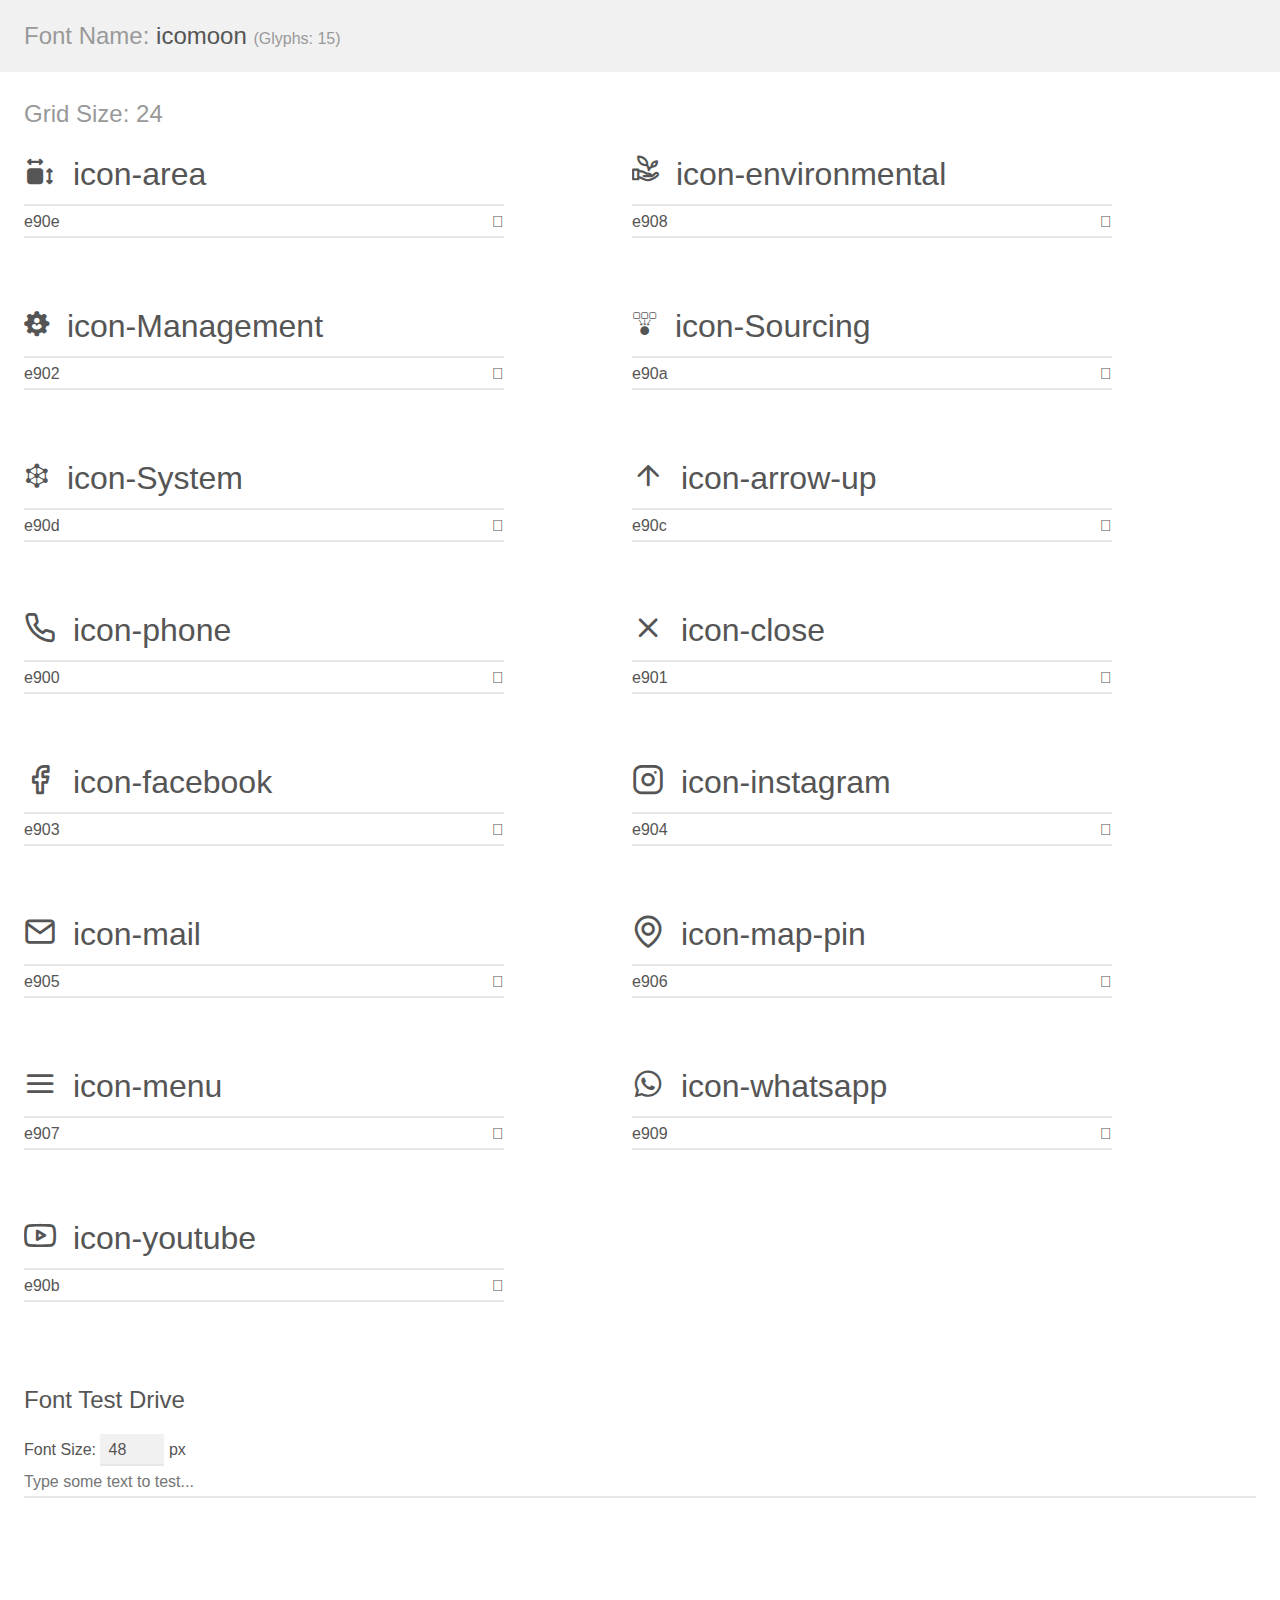
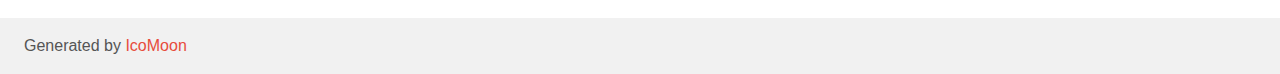
<file: assets/fonts/demo.html>
<!doctype html>
<html>
<head>
    <meta charset="utf-8">
    <title>IcoMoon Demo</title>
    <meta name="description" content="An Icon Font Generated By IcoMoon.io">
    <meta name="viewport" content="width=device-width, initial-scale=1">
    <link rel="stylesheet" href="demo-files/demo.css">
    <link rel="stylesheet" href="style.css"></head>
<body>
    <div class="bgc1 clearfix">
        <h1 class="mhmm mvm"><span class="fgc1">Font Name:</span> icomoon <small class="fgc1">(Glyphs:&nbsp;15)</small></h1>
    </div>
    <div class="clearfix mhl ptl">
        <h1 class="mvm mtn fgc1">Grid Size: 24</h1>
        <div class="glyph fs1">
            <div class="clearfix bshadow0 pbs">
                <span class="icon-area"></span>
                <span class="mls"> icon-area</span>
            </div>
            <fieldset class="fs0 size1of1 clearfix hidden-false">
                <input type="text" readonly value="e90e" class="unit size1of2" />
                <input type="text" maxlength="1" readonly value="&#xe90e;" class="unitRight size1of2 talign-right" />
            </fieldset>
            <div class="fs0 bshadow0 clearfix hidden-true">
                <span class="unit pvs fgc1">liga: </span>
                <input type="text" readonly value="" class="liga unitRight" />
            </div>
        </div>
        <div class="glyph fs1">
            <div class="clearfix bshadow0 pbs">
                <span class="icon-environmental"></span>
                <span class="mls"> icon-environmental</span>
            </div>
            <fieldset class="fs0 size1of1 clearfix hidden-false">
                <input type="text" readonly value="e908" class="unit size1of2" />
                <input type="text" maxlength="1" readonly value="&#xe908;" class="unitRight size1of2 talign-right" />
            </fieldset>
            <div class="fs0 bshadow0 clearfix hidden-true">
                <span class="unit pvs fgc1">liga: </span>
                <input type="text" readonly value="" class="liga unitRight" />
            </div>
        </div>
        <div class="glyph fs1">
            <div class="clearfix bshadow0 pbs">
                <span class="icon-Management"></span>
                <span class="mls"> icon-Management</span>
            </div>
            <fieldset class="fs0 size1of1 clearfix hidden-false">
                <input type="text" readonly value="e902" class="unit size1of2" />
                <input type="text" maxlength="1" readonly value="&#xe902;" class="unitRight size1of2 talign-right" />
            </fieldset>
            <div class="fs0 bshadow0 clearfix hidden-true">
                <span class="unit pvs fgc1">liga: </span>
                <input type="text" readonly value="" class="liga unitRight" />
            </div>
        </div>
        <div class="glyph fs1">
            <div class="clearfix bshadow0 pbs">
                <span class="icon-Sourcing"></span>
                <span class="mls"> icon-Sourcing</span>
            </div>
            <fieldset class="fs0 size1of1 clearfix hidden-false">
                <input type="text" readonly value="e90a" class="unit size1of2" />
                <input type="text" maxlength="1" readonly value="&#xe90a;" class="unitRight size1of2 talign-right" />
            </fieldset>
            <div class="fs0 bshadow0 clearfix hidden-true">
                <span class="unit pvs fgc1">liga: </span>
                <input type="text" readonly value="" class="liga unitRight" />
            </div>
        </div>
        <div class="glyph fs1">
            <div class="clearfix bshadow0 pbs">
                <span class="icon-System"></span>
                <span class="mls"> icon-System</span>
            </div>
            <fieldset class="fs0 size1of1 clearfix hidden-false">
                <input type="text" readonly value="e90d" class="unit size1of2" />
                <input type="text" maxlength="1" readonly value="&#xe90d;" class="unitRight size1of2 talign-right" />
            </fieldset>
            <div class="fs0 bshadow0 clearfix hidden-true">
                <span class="unit pvs fgc1">liga: </span>
                <input type="text" readonly value="" class="liga unitRight" />
            </div>
        </div>
        <div class="glyph fs1">
            <div class="clearfix bshadow0 pbs">
                <span class="icon-arrow-up"></span>
                <span class="mls"> icon-arrow-up</span>
            </div>
            <fieldset class="fs0 size1of1 clearfix hidden-false">
                <input type="text" readonly value="e90c" class="unit size1of2" />
                <input type="text" maxlength="1" readonly value="&#xe90c;" class="unitRight size1of2 talign-right" />
            </fieldset>
            <div class="fs0 bshadow0 clearfix hidden-true">
                <span class="unit pvs fgc1">liga: </span>
                <input type="text" readonly value="" class="liga unitRight" />
            </div>
        </div>
        <div class="glyph fs1">
            <div class="clearfix bshadow0 pbs">
                <span class="icon-phone"></span>
                <span class="mls"> icon-phone</span>
            </div>
            <fieldset class="fs0 size1of1 clearfix hidden-false">
                <input type="text" readonly value="e900" class="unit size1of2" />
                <input type="text" maxlength="1" readonly value="&#xe900;" class="unitRight size1of2 talign-right" />
            </fieldset>
            <div class="fs0 bshadow0 clearfix hidden-true">
                <span class="unit pvs fgc1">liga: </span>
                <input type="text" readonly value="" class="liga unitRight" />
            </div>
        </div>
        <div class="glyph fs1">
            <div class="clearfix bshadow0 pbs">
                <span class="icon-close"></span>
                <span class="mls"> icon-close</span>
            </div>
            <fieldset class="fs0 size1of1 clearfix hidden-false">
                <input type="text" readonly value="e901" class="unit size1of2" />
                <input type="text" maxlength="1" readonly value="&#xe901;" class="unitRight size1of2 talign-right" />
            </fieldset>
            <div class="fs0 bshadow0 clearfix hidden-true">
                <span class="unit pvs fgc1">liga: </span>
                <input type="text" readonly value="" class="liga unitRight" />
            </div>
        </div>
        <div class="glyph fs1">
            <div class="clearfix bshadow0 pbs">
                <span class="icon-facebook"></span>
                <span class="mls"> icon-facebook</span>
            </div>
            <fieldset class="fs0 size1of1 clearfix hidden-false">
                <input type="text" readonly value="e903" class="unit size1of2" />
                <input type="text" maxlength="1" readonly value="&#xe903;" class="unitRight size1of2 talign-right" />
            </fieldset>
            <div class="fs0 bshadow0 clearfix hidden-true">
                <span class="unit pvs fgc1">liga: </span>
                <input type="text" readonly value="" class="liga unitRight" />
            </div>
        </div>
        <div class="glyph fs1">
            <div class="clearfix bshadow0 pbs">
                <span class="icon-instagram"></span>
                <span class="mls"> icon-instagram</span>
            </div>
            <fieldset class="fs0 size1of1 clearfix hidden-false">
                <input type="text" readonly value="e904" class="unit size1of2" />
                <input type="text" maxlength="1" readonly value="&#xe904;" class="unitRight size1of2 talign-right" />
            </fieldset>
            <div class="fs0 bshadow0 clearfix hidden-true">
                <span class="unit pvs fgc1">liga: </span>
                <input type="text" readonly value="" class="liga unitRight" />
            </div>
        </div>
        <div class="glyph fs1">
            <div class="clearfix bshadow0 pbs">
                <span class="icon-mail"></span>
                <span class="mls"> icon-mail</span>
            </div>
            <fieldset class="fs0 size1of1 clearfix hidden-false">
                <input type="text" readonly value="e905" class="unit size1of2" />
                <input type="text" maxlength="1" readonly value="&#xe905;" class="unitRight size1of2 talign-right" />
            </fieldset>
            <div class="fs0 bshadow0 clearfix hidden-true">
                <span class="unit pvs fgc1">liga: </span>
                <input type="text" readonly value="" class="liga unitRight" />
            </div>
        </div>
        <div class="glyph fs1">
            <div class="clearfix bshadow0 pbs">
                <span class="icon-map-pin"></span>
                <span class="mls"> icon-map-pin</span>
            </div>
            <fieldset class="fs0 size1of1 clearfix hidden-false">
                <input type="text" readonly value="e906" class="unit size1of2" />
                <input type="text" maxlength="1" readonly value="&#xe906;" class="unitRight size1of2 talign-right" />
            </fieldset>
            <div class="fs0 bshadow0 clearfix hidden-true">
                <span class="unit pvs fgc1">liga: </span>
                <input type="text" readonly value="" class="liga unitRight" />
            </div>
        </div>
        <div class="glyph fs1">
            <div class="clearfix bshadow0 pbs">
                <span class="icon-menu"></span>
                <span class="mls"> icon-menu</span>
            </div>
            <fieldset class="fs0 size1of1 clearfix hidden-false">
                <input type="text" readonly value="e907" class="unit size1of2" />
                <input type="text" maxlength="1" readonly value="&#xe907;" class="unitRight size1of2 talign-right" />
            </fieldset>
            <div class="fs0 bshadow0 clearfix hidden-true">
                <span class="unit pvs fgc1">liga: </span>
                <input type="text" readonly value="" class="liga unitRight" />
            </div>
        </div>
        <div class="glyph fs1">
            <div class="clearfix bshadow0 pbs">
                <span class="icon-whatsapp"></span>
                <span class="mls"> icon-whatsapp</span>
            </div>
            <fieldset class="fs0 size1of1 clearfix hidden-false">
                <input type="text" readonly value="e909" class="unit size1of2" />
                <input type="text" maxlength="1" readonly value="&#xe909;" class="unitRight size1of2 talign-right" />
            </fieldset>
            <div class="fs0 bshadow0 clearfix hidden-true">
                <span class="unit pvs fgc1">liga: </span>
                <input type="text" readonly value="" class="liga unitRight" />
            </div>
        </div>
        <div class="glyph fs1">
            <div class="clearfix bshadow0 pbs">
                <span class="icon-youtube"></span>
                <span class="mls"> icon-youtube</span>
            </div>
            <fieldset class="fs0 size1of1 clearfix hidden-false">
                <input type="text" readonly value="e90b" class="unit size1of2" />
                <input type="text" maxlength="1" readonly value="&#xe90b;" class="unitRight size1of2 talign-right" />
            </fieldset>
            <div class="fs0 bshadow0 clearfix hidden-true">
                <span class="unit pvs fgc1">liga: </span>
                <input type="text" readonly value="" class="liga unitRight" />
            </div>
        </div>
    </div>

    <!--[if gt IE 8]><!-->
    <div class="mhl clearfix mbl">
        <h1>Font Test Drive</h1>
        <label>
            Font Size: <input id="fontSize" type="number" class="textbox0 mbm"
            min="8" value="48" />
            px
        </label>
        <input id="testText" type="text" class="phl size1of1 mvl"
        placeholder="Type some text to test..." value=""/>
        <div id="testDrive" class="icon-" style="font-family: icomoon">&nbsp;
        </div>
    </div>
    <!--<![endif]-->
    <div class="bgc1 clearfix">
        <p class="mhl">Generated by <a href="https://icomoon.io/app">IcoMoon</a></p>
    </div>

    <script src="demo-files/demo.js"></script>
</body>
</html>
</file>
<file: assets/fonts/demo-files/demo.css>
body {
  padding: 0;
  margin: 0;
  font-family: sans-serif;
  font-size: 1em;
  line-height: 1.5;
  color: #555;
  background: #fff;
}
h1 {
  font-size: 1.5em;
  font-weight: normal;
}
small {
  font-size: .66666667em;
}
a {
  color: #e74c3c;
  text-decoration: none;
}
a:hover, a:focus {
  box-shadow: 0 1px #e74c3c;
}
.bshadow0, input {
  box-shadow: inset 0 -2px #e7e7e7;
}
input:hover {
  box-shadow: inset 0 -2px #ccc;
}
input, fieldset {
  font-family: sans-serif;
  font-size: 1em;
  margin: 0;
  padding: 0;
  border: 0;
}
input {
  color: inherit;
  line-height: 1.5;
  height: 1.5em;
  padding: .25em 0;
}
input:focus {
  outline: none;
  box-shadow: inset 0 -2px #449fdb;
}
.glyph {
  font-size: 16px;
  width: 15em;
  padding-bottom: 1em;
  margin-right: 4em;
  margin-bottom: 1em;
  float: left;
  overflow: hidden;
}
.liga {
  width: 80%;
  width: calc(100% - 2.5em);
}
.talign-right {
  text-align: right;
}
.talign-center {
  text-align: center;
}
.bgc1 {
  background: #f1f1f1;
}
.fgc1 {
  color: #999;
}
.fgc0 {
  color: #000;
}
p {
  margin-top: 1em;
  margin-bottom: 1em;
}
.mvm {
  margin-top: .75em;
  margin-bottom: .75em;
}
.mtn {
  margin-top: 0;
}
.mtl, .mal {
  margin-top: 1.5em;
}
.mbl, .mal {
  margin-bottom: 1.5em;
}
.mal, .mhl {
  margin-left: 1.5em;
  margin-right: 1.5em;
}
.mhmm {
  margin-left: 1em;
  margin-right: 1em;
}
.mls {
  margin-left: .25em;
}
.ptl {
  padding-top: 1.5em;
}
.pbs, .pvs {
  padding-bottom: .25em;
}
.pvs, .pts {
  padding-top: .25em;
}
.unit {
  float: left;
}
.unitRight {
  float: right;
}
.size1of2 {
  width: 50%;
}
.size1of1 {
  width: 100%;
}
.clearfix:before, .clearfix:after {
  content: " ";
  display: table;
}
.clearfix:after {
  clear: both;
}
.hidden-true {
  display: none;
}
.textbox0 {
  width: 3em;
  background: #f1f1f1;
  padding: .25em .5em;
  line-height: 1.5;
  height: 1.5em;
}
#testDrive {
  display: block;
  padding-top: 24px;
  line-height: 1.5;
}
.fs0 {
  font-size: 16px;
}
.fs1 {
  font-size: 32px;
}
</file>
<file: assets/fonts/style.css>
@font-face {
  font-family: 'icomoon';
  src:  url('fonts/icomoon.eot?wxi7dm');
  src:  url('fonts/icomoon.eot?wxi7dm#iefix') format('embedded-opentype'),
    url('fonts/icomoon.ttf?wxi7dm') format('truetype'),
    url('fonts/icomoon.woff?wxi7dm') format('woff'),
    url('fonts/icomoon.svg?wxi7dm#icomoon') format('svg');
  font-weight: normal;
  font-style: normal;
  font-display: block;
}

[class^="icon-"], [class*=" icon-"] {
  /* use !important to prevent issues with browser extensions that change fonts */
  font-family: 'icomoon' !important;
  speak: never;
  font-style: normal;
  font-weight: normal;
  font-variant: normal;
  text-transform: none;
  line-height: 1;

  /* Better Font Rendering =========== */
  -webkit-font-smoothing: antialiased;
  -moz-osx-font-smoothing: grayscale;
}

.icon-area:before {
  content: "\e90e";
}
.icon-environmental:before {
  content: "\e908";
}
.icon-Management:before {
  content: "\e902";
}
.icon-Sourcing:before {
  content: "\e90a";
}
.icon-System:before {
  content: "\e90d";
}
.icon-arrow-up:before {
  content: "\e90c";
}
.icon-phone:before {
  content: "\e900";
}
.icon-close:before {
  content: "\e901";
}
.icon-facebook:before {
  content: "\e903";
}
.icon-instagram:before {
  content: "\e904";
}
.icon-mail:before {
  content: "\e905";
}
.icon-map-pin:before {
  content: "\e906";
}
.icon-menu:before {
  content: "\e907";
}
.icon-whatsapp:before {
  content: "\e909";
}
.icon-youtube:before {
  content: "\e90b";
}
</file>
